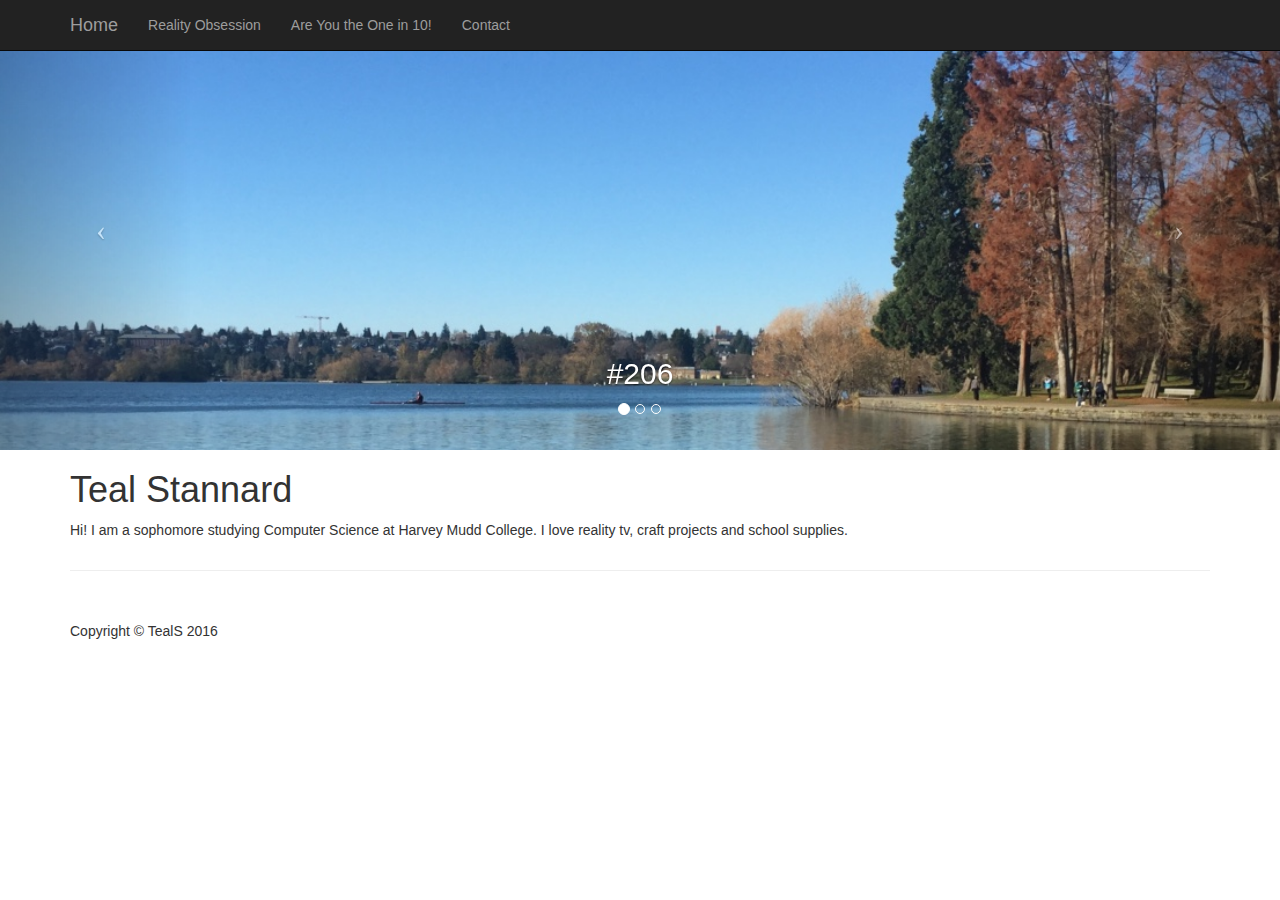
<file: index.html>
<!DOCTYPE html>
<html lang="en">

<head>

    <meta charset="utf-8">
    <meta http-equiv="X-UA-Compatible" content="IE=edge">
    <meta name="viewport" content="width=device-width, initial-scale=1">
    <meta name="description" content="">
    <meta name="author" content="">

    <title>Teal Stannard</title>

    <!-- Bootstrap Core CSS -->
    <link href="css/bootstrap.min.css" rel="stylesheet">

    <!-- Custom CSS -->
    <link href="css/half-slider.css" rel="stylesheet">

    <!-- HTML5 Shim and Respond.js IE8 support of HTML5 elements and media queries -->
    <!-- WARNING: Respond.js doesn't work if you view the page via file:// -->
    <!--[if lt IE 9]>
        <script src="https://oss.maxcdn.com/libs/html5shiv/3.7.0/html5shiv.js"></script>
        <script src="https://oss.maxcdn.com/libs/respond.js/1.4.2/respond.min.js"></script>
    <![endif]-->

</head>

<body>

    <!-- Navigation -->
    <nav class="navbar navbar-inverse navbar-fixed-top" role="navigation">
        <div class="container">
            <!-- Brand and toggle get grouped for better mobile display -->
            <div class="navbar-header">
                <button type="button" class="navbar-toggle" data-toggle="collapse" data-target="#bs-example-navbar-collapse-1">
                    <span class="sr-only">Toggle navigation</span>
                    <span class="icon-bar"></span>
                    <span class="icon-bar"></span>
                    <span class="icon-bar"></span>
                </button>
                <a class="navbar-brand" href="index.html">Home</a>
            </div>
            <!-- Collect the nav links, forms, and other content for toggling -->
            <div class="collapse navbar-collapse" id="bs-example-navbar-collapse-1">
                <ul class="nav navbar-nav">
                    <li>
                        <a href="realityobsession.html">Reality Obsession</a>
                    </li>
                    <li>
                        <a href="ayto.html">Are You the One in 10!</a>
                    </li>
                    <li>
                        <a href="contact.html">Contact</a>
                    </li>             
                </ul>
            </div>
            <!-- /.navbar-collapse -->
        </div>
        <!-- /.container -->
    </nav>

    <!-- Half Page Image Background Carousel Header -->
    <header id="myCarousel" class="carousel slide">
        <!-- Indicators -->
        <ol class="carousel-indicators">
            <li data-target="#myCarousel" data-slide-to="0" class="active"></li>
            <li data-target="#myCarousel" data-slide-to="1"></li>
            <li data-target="#myCarousel" data-slide-to="2"></li>
        </ol>

        <!-- Wrapper for Slides -->
        <div class="carousel-inner">
            <div class="item active">
                <!-- Set the first background image using inline CSS below. change css image -->
                <div class="fill" style="background-image:url('greenLake.jpg');"></div>
                <div class="carousel-caption">
                    <h2>#206</h2>
                </div>
            </div>
            <div class="item">
                <!-- Set the second background image using inline CSS below. -->
                <div class="fill" style="background-image:url('claremont.jpg');"></div>
                <div class="carousel-caption">
                    <h2>#socal</h2>
                </div>
            </div>
            <div class="item">
                <!-- Set the third background image using inline CSS below. -->
                <div class="fill" style="background-image:url('circlePattern.jpg');"></div>
                <div class="carousel-caption">
                    <h2>travel: Spain</h2>
                </div>
            </div>
        </div>

        <!-- Controls -->
        <a class="left carousel-control" href="#myCarousel" data-slide="prev">
            <span class="icon-prev"></span>
        </a>
        <a class="right carousel-control" href="#myCarousel" data-slide="next">
            <span class="icon-next"></span>
        </a>

    </header>

    <!-- Page Content -->
    <div class="container">

        <div class="row">
            <div class="col-lg-12">
                <h1>Teal Stannard</h1>
                <p>Hi! I am a sophomore studying Computer Science at Harvey Mudd College. I love reality tv, craft projects and school supplies.</p>
            </div>
        </div>

        <hr>

        <!-- Footer -->
        <footer>
            <div class="row">
                <div class="col-lg-12">
                    <p>Copyright &copy; TealS 2016</p>
                </div>
            </div>
            <!-- /.row -->
        </footer>

    </div>
    <!-- /.container -->

    <!-- jQuery -->
    <script src="js/jquery.js"></script>

    <!-- Bootstrap Core JavaScript -->
    <script src="js/bootstrap.min.js"></script>

    <!-- Script to Activate the Carousel -->
    <script>
    $('.carousel').carousel({
        interval: 5000 //changes the speed
    })
    </script>

</body>

</html>
</file>
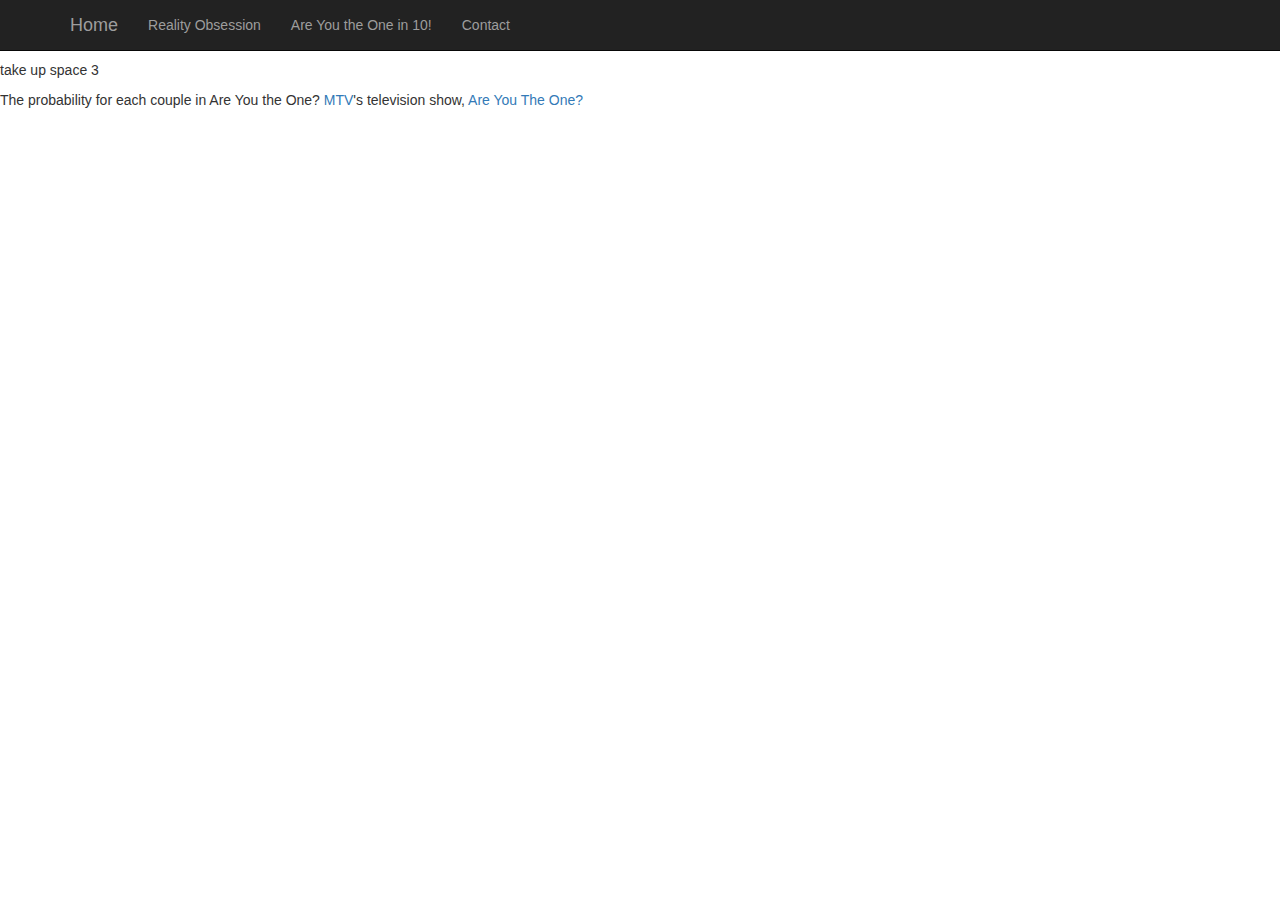
<file: ayto.html>
<!DOCTYPE html>
<html lang="en">

<head>
<script src="aytoFinal.js"></script>
    <meta charset="utf-8">
    <meta http-equiv="X-UA-Compatible" content="IE=edge">
    <meta name="viewport" content="width=device-width, initial-scale=1">
    <meta name="description" content="">
    <meta name="author" content="">

    <title>Teal Stannard</title>

    <!-- Bootstrap Core CSS -->
    <link href="css/bootstrap.min.css" rel="stylesheet">

    <!-- Custom CSS -->
    <link href="css/half-slider.css" rel="stylesheet">



</head>

<body onload = "makeTable(['Alec','Austin','Chuck','Connor','Devin','Hunter','Mike','Nelson','Tyler','Zak'], ['Amanda','Britni','Chelsey','Cheyenne','Hannah','Kayla','Kiki','Melanie','Rashida','Stacey'])">

    <!-- Navigation -->
    <nav class="navbar navbar-inverse navbar-fixed-top" role="navigation">
        <div class="container">
            <!-- Brand and toggle get grouped for better mobile display -->
            <div class="navbar-header">
                <button type="button" class="navbar-toggle" data-toggle="collapse" data-target="#bs-example-navbar-collapse-1">
                    <span class="sr-only">Toggle navigation</span>
                    <span class="icon-bar"></span>
                    <span class="icon-bar"></span>
                    <span class="icon-bar"></span>
                </button>
                <a class="navbar-brand" href="index.html">Home</a>
            </div>
            <!-- Collect the nav links, forms, and other content for toggling -->
            <div class="collapse navbar-collapse" id="bs-example-navbar-collapse-1">
                <ul class="nav navbar-nav">
                    <li>
                        <a href="realityobsession.html">Reality Obsession</a>
                    </li>
                    <li>
                        <a href="ayto.html">Are You the One in 10!</a>
                    </li>
                    <li>
                        <a href="contact.html">Contact</a>
                    </li>             
                </ul>
            </div>
            <!-- /.navbar-collapse -->
        </div>
        <!-- /.container -->
    </nav>

    <!-- Page Content -->
   <div>
            <p> take up space 1 </p>
            <p> take up space 2 </p>
            <p> take up space 3 </p>
        <p>The probability for each couple in Are You the One? <a href"http://www.mtv.com/">MTV</a>'s television show, <a href="http://www.mtv.com/shows/are-you-the-one">Are You The One?</a></p>
    <p> </p>

      </div>

    <table id = pairsTable> 

    </table> 






</html>

  </body>
</file>
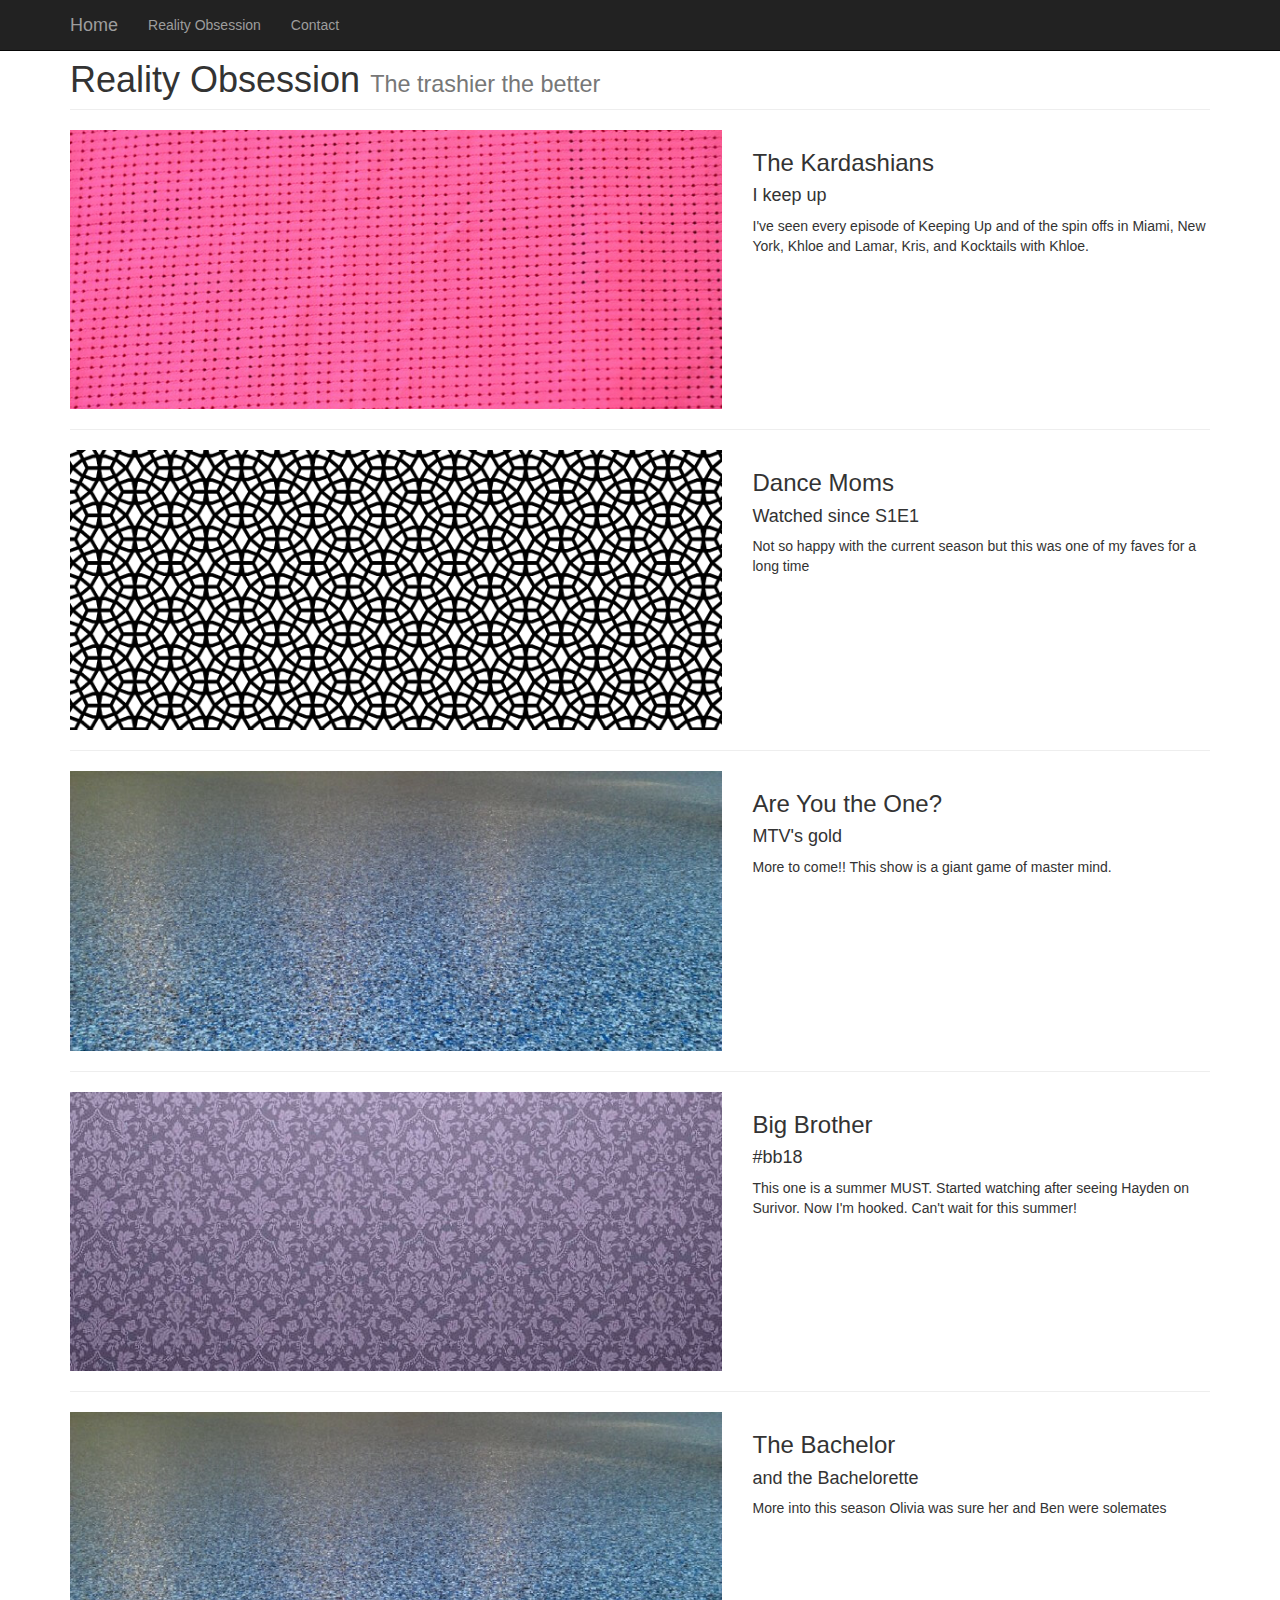
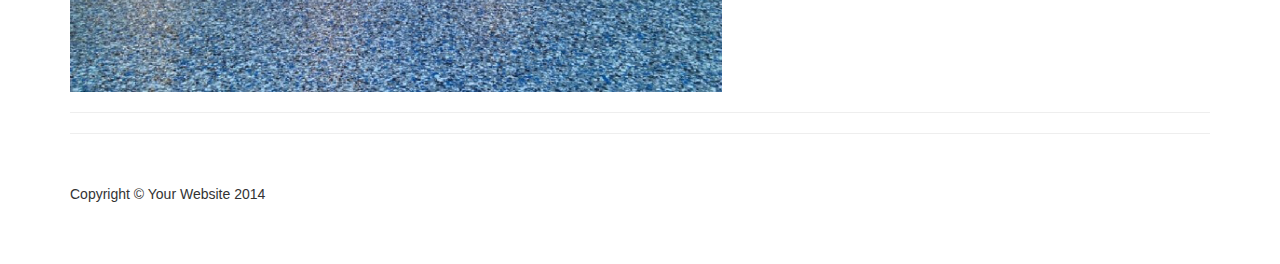
<file: realityobsession.html>
<!DOCTYPE html>
<html lang="en">

<head>

    <meta charset="utf-8">
    <meta http-equiv="X-UA-Compatible" content="IE=edge">
    <meta name="viewport" content="width=device-width, initial-scale=1">
    <meta name="description" content="">
    <meta name="author" content="">

    <title>Teal Stannard</title>

    <!-- Bootstrap Core CSS -->
    <link href="css/bootstrap.min.css" rel="stylesheet">

    <!-- Custom CSS -->
    <link href="css/half-slider.css" rel="stylesheet">

    <!-- HTML5 Shim and Respond.js IE8 support of HTML5 elements and media queries -->
    <!-- WARNING: Respond.js doesn't work if you view the page via file:// -->
    <!--[if lt IE 9]>
        <script src="https://oss.maxcdn.com/libs/html5shiv/3.7.0/html5shiv.js"></script>
        <script src="https://oss.maxcdn.com/libs/respond.js/1.4.2/respond.min.js"></script>
    <![endif]-->

</head>

<body>

   <!-- Navigation -->
    <nav class="navbar navbar-inverse navbar-fixed-top" role="navigation">
        <div class="container">
            <!-- Brand and toggle get grouped for better mobile display -->
            <div class="navbar-header">
                <button type="button" class="navbar-toggle" data-toggle="collapse" data-target="#bs-example-navbar-collapse-1">
                    <span class="sr-only">Toggle navigation</span>
                    <span class="icon-bar"></span>
                    <span class="icon-bar"></span>
                    <span class="icon-bar"></span>
                </button>
                <a class="navbar-brand" href="index.html">Home</a>
            </div>
            <!-- Collect the nav links, forms, and other content for toggling -->
            <div class="collapse navbar-collapse" id="bs-example-navbar-collapse-1">
               <ul class="nav navbar-nav">
                    <li>
                    <a href="realityobsession.html">Reality Obsession</a>
                    </li>
                    <!-- <li>
                        <a href="#">Experience</a>
                    </li> -->
                    <li>
                        <a href="contact.html">Contact</a>
                    </li>
                </ul>
            </div>
            <!-- /.navbar-collapse -->
        </div>
        <!-- /.container -->
    </nav>

    <!-- Page Content -->
    <div class="container">

        <!-- Page Heading -->
        <div class="row">
            <div class="col-lg-12">
                <h1 class="page-header">Reality Obsession
                    <small>The trashier the better</small>
                </h1>
            </div>
        </div>
        <!-- /.row -->

        <!-- Project One -->
        <div class="row">
            <div class="col-md-7">
                <a href="#">
                    <img class="img-responsive" src="pink.jpg" alt="">
                </a>
            </div>
            <div class="col-md-5">
                <h3>The Kardashians</h3>
                <h4>I keep up</h4>
                <p>I've seen every episode of Keeping Up and of the spin offs in Miami, New York, Khloe and Lamar, Kris, and Kocktails with Khloe.</p>
                <!-- <a class="btn btn-primary" href="#">View Project <span class="glyphicon glyphicon-chevron-right"></span></a> -->
            </div>
        </div>
        <!-- /.row -->

        <hr>

        <!-- Project Two -->
        <div class="row">
            <div class="col-md-7">
                <a href="#">
                    <img class="img-responsive" src="blackandwhite.png" alt="">
                </a>
            </div>
            <div class="col-md-5">
                <h3>Dance Moms</h3>
                <h4>Watched since S1E1</h4>
                <p>Not so happy with the current season but this was one of my faves for a long time</p>
                <!-- <a class="btn btn-primary" href="#">View Project <span class="glyphicon glyphicon-chevron-right"></span></a> -->
            </div>
        </div>
        <!-- /.row -->

        <hr>

        <!-- Project Three -->
        <div class="row">
            <div class="col-md-7">
                <a href="#">
                    <img class="img-responsive" src="prettyBlue.jpg" alt="">
                </a>
            </div>
            <div class="col-md-5">
                <h3>Are You the One?</h3>
                <h4>MTV's gold</h4>
                <p>More to come!! This show is a giant game of master mind.</p>
                <!-- <a class="btn btn-primary" href="#">View Project <span class="glyphicon glyphicon-chevron-right"></span></a> -->
            </div>
        </div>
        <!-- /.row -->

        <hr>

        <!-- Project Four -->
        <div class="row">

            <div class="col-md-7">
                <a href="#">
                    <img class="img-responsive" src="purple.jpg" alt="">
                </a>
            </div>
            <div class="col-md-5">
                <h3>Big Brother</h3>
                <h4>#bb18</h4>
                <p>This one is a summer MUST. Started watching after seeing Hayden on Surivor. Now I'm hooked. Can't wait for this summer! </p>
               <!--  <a class="btn btn-primary" href="#">View Project <span class="glyphicon glyphicon-chevron-right"></span></a> -->
            </div>
        </div>
        <!-- /.row -->

        <hr>

        <!-- Project Five -->
        <div class="row">

            <div class="col-md-7">
                <a href="#">
                    <img class="img-responsive" src="prettyBlue.jpg" alt="">
                </a>
            </div>
            <div class="col-md-5">
                <h3>The Bachelor</h3>
                <h4>and the Bachelorette</h4>
                <p>More into this season Olivia was sure her and Ben were solemates </p>
               <!--  <a class="btn btn-primary" href="#">View Project <span class="glyphicon glyphicon-chevron-right"></span></a> -->
            </div>
        </div>
        <!-- /.row -->

        <hr>

        <!-- Pagination -->
        <!-- <div class="row text-center">
            <div class="col-lg-12">
                <ul class="pagination">
                    <li>
                        <a href="#">&laquo;</a>
                    </li>
                    <li class="active">
                        <a href="#">1</a>
                    </li>
                    <li>
                        <a href="#">2</a>
                    </li>
                    <li>
                        <a href="#">3</a>
                    </li>
                    <li>
                        <a href="#">4</a>
                    </li>
                    <li>
                        <a href="#">5</a>
                    </li>
                    <li>
                        <a href="#">&raquo;</a>
                    </li>
                </ul>
            </div>
        </div> -->
        <!-- /.row -->

        <hr>

        <!-- Footer -->
        <footer>
            <div class="row">
                <div class="col-lg-12">
                    <p>Copyright &copy; Your Website 2014</p>
                </div>
            </div>
            <!-- /.row -->
        </footer>

    </div>
    <!-- /.container -->

    <!-- jQuery -->
    <script src="js/jquery.js"></script>

    <!-- Bootstrap Core JavaScript -->
    <script src="js/bootstrap.min.js"></script>

</body>

</html>
</file>
<file: css/half-slider.css>
/*!
 * Start Bootstrap - Half Slider HTML Template (http://startbootstrap.com)
 * Code licensed under the Apache License v2.0.
 * For details, see http://www.apache.org/licenses/LICENSE-2.0.
 */

html,
body {
    height: 100%;
}

/* You can change the height of the carousel by changing the height in the class below. It is set to 50% by default, but can be any height! */

.carousel {
    height: 50%;
}

.item,
.active,
.carousel-inner {
    height: 100%;
}

/* Background images are set within the HTML using inline CSS, not here */

.fill {
    width: 100%;
    height: 100%;
    background-position: center;
    -webkit-background-size: cover;
    -moz-background-size: cover;
    background-size: cover;
    -o-background-size: cover;
}

footer {
    margin: 50px 0;
}
</file>
